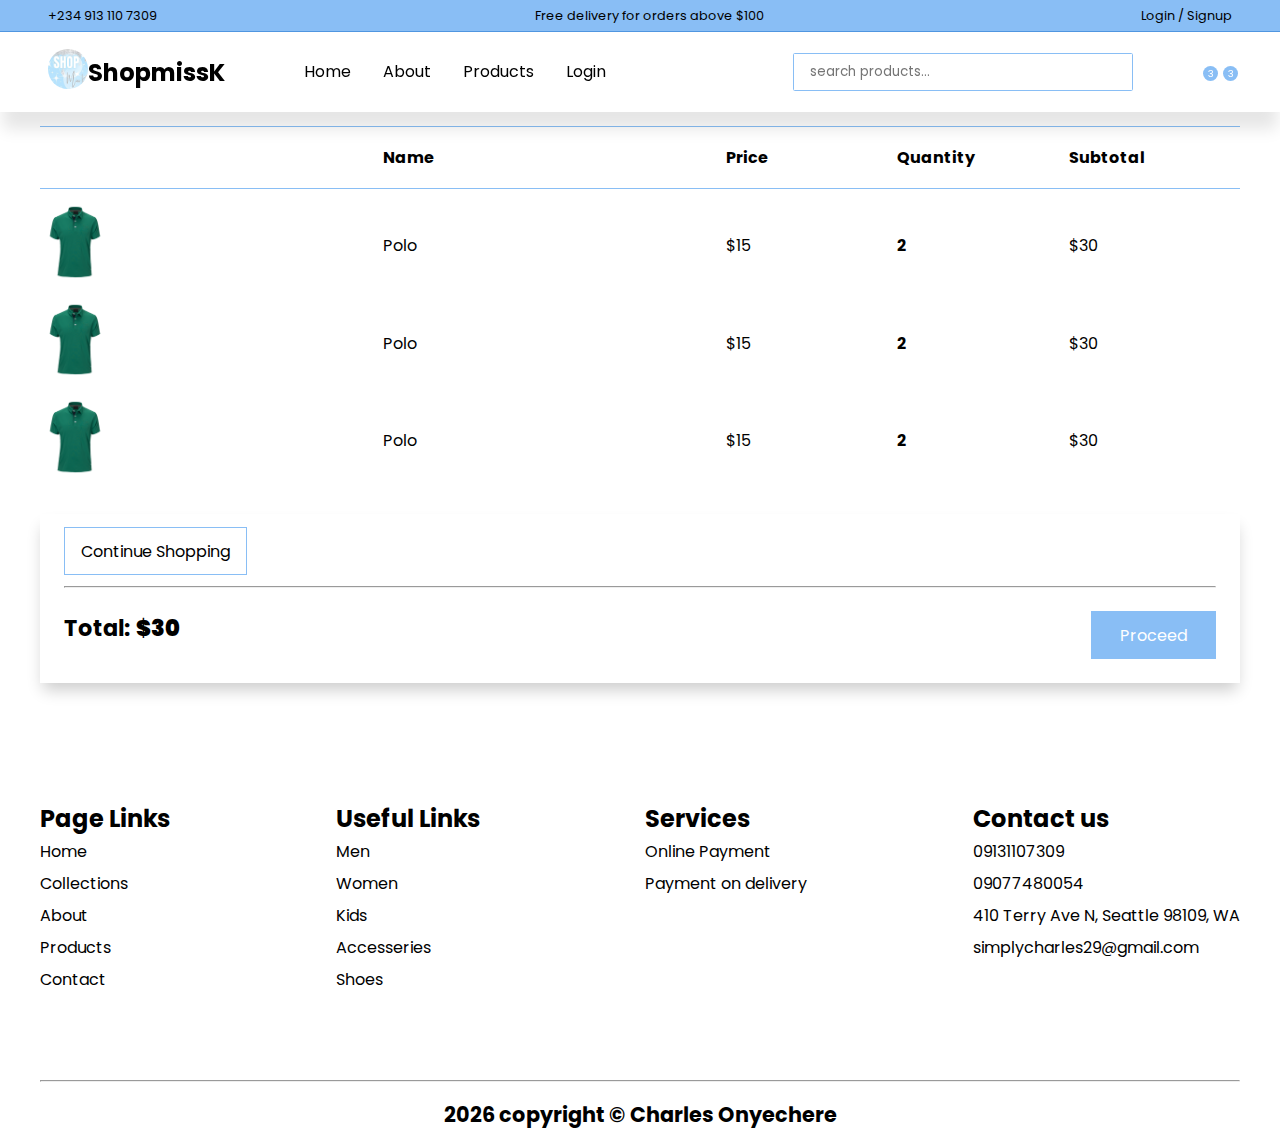
<file: cart.html>
<!DOCTYPE html>
<html lang="en">
<head>
    <meta charset="UTF-8">
    <meta name="viewport" content="width=device-width, initial-scale=1.0">
    <!-- favicon -->
    <link rel="shortcut icon" href="/images/logo.JPG" type="image/x-icon">
    <!-- css file link -->
    <link rel="stylesheet" href="style.css">

    <!-- swiper css -->
    <link
  rel="stylesheet"
  href="https://cdn.jsdelivr.net/npm/swiper@10/swiper-bundle.min.css"
    />

    <!-- font awesome -->
    <link rel="stylesheet" href="https://cdnjs.cloudflare.com/ajax/libs/font-awesome/6.4.0/css/all.min.css" integrity="sha512-iecdLmaskl7CVkqkXNQ/ZH/XLlvWZOJyj7Yy7tcenmpD1ypASozpmT/E0iPtmFIB46ZmdtAc9eNBvH0H/ZpiBw==" crossorigin="anonymous" referrerpolicy="no-referrer" />
    <title>ShopMissK</title>
</head>
<body>
    <header>
        <div class="header-top">
            <div class="header-contact"><span>+234 913 110 7309</span></div>
            <div class="header-news"><p>Free delivery for orders above $100</p></div>
            <a href="#">Login / Signup</a>
        </div>
        <nav>
            <div class="web-title">
                <div class="web-image">
                    <img src="/images/logo.JPG" alt="">
                </div>
                <h2>ShopmissK</h2>
            </div>
            <div class="nav-details">
                <ul class="navbar">
                    <li class="navitems"><a href="index.html" class="navlinks">Home</a></li>
                    <li class="navitems"><a href="#" class="navlinks">About</a></li>
                    <li class="navitems"><a href="#" class="navlinks">Products</a></li>
                    <li class="navitems"><a href="#" class="navlinks">Login</a></li>
                </ul>
                <div class="header-search">
                    <input type="text" placeholder="search products...">

                    <button><i class="fas fa-magnifying-glass"></i></button>
                </div>
            </div>
            <div class="user-actions">
                <a href="#">
                    <i class="fa-regular fa-heart"></i>
                    <span class="count">3</span>
                </a>
                <a href="cart.html">
                    <i class="fa-sharp fa-solid fa-bag-shopping"></i>
                    <span class="count">3</span>
                </a>
                <div class="toggle">
                    <i class="fa-solid fa-bars"></i>
                </div>
            </div>
        </nav>
    </header>
<div class="container section-p">
    <!-- <div class="cart">
       <div class="cart-row">
            <div style="flex: 2;"></div>
            <div style="flex: 2;"><strong>Name</strong></div>
            <div style="flex: 1;"><strong>Price</strong></div>
            <div style="flex: 1;"><strong>Quantity</strong></div>
            <div style="flex: 1;"><strong>Total</strong></div>
       </div> 
       <div class="cart-row">
        <div style="flex: 2;"><img src="/images/polo.png" class="row-image" alt=""></div>
        <div style="flex: 2;">Polo</div>
        <div style="flex: 1;">$15</div>
        <div style="flex: 1;" class="row-quantity">
            <p class="quantity">2</p>
            <div class="quantity">
                <div class="change-quantity"><i class="fa-solid fa-angle-up"></i></div>
                <div class="change-quantity"><i class="fa-solid fa-angle-down"></i></div>
            </div>
        </div>
        <div style="flex: 1;">$30</div>
        </div> 
    </div> -->
    <section id="cart">
        <table width="100%">
            <thead>
                <tr>
                    <td></td>
                    <td>Name</td>
                    <td>Price</td>
                    <td>Quantity</td>
                    <td>Subtotal</td>
                </tr>
            </thead>
            <tbody>
                <tr>
                    <td><img src="/images/polo.png" class="row-image" alt=""></td>
                    <td>Polo</td>
                    <td>$15</td>
                    <td>
                        <div style="flex: 1;" class="row-quantity">
                            <p class="quantity">2</p>
                            <div class="quantity">
                                <div class="change-quantity"><i class="fa-solid fa-angle-up"></i></div>
                                <div class="change-quantity"><i class="fa-solid fa-angle-down"></i></div>
                            </div>
                        </div>
                    </td>
                    <td>$30</td>
                </tr>
                <tr>
                    <td><img src="/images/polo.png" class="row-image" alt=""></td>
                    <td>Polo</td>
                    <td>$15</td>
                    <td>
                        <div style="flex: 1;" class="row-quantity">
                            <p class="quantity">2</p>
                            <div class="quantity">
                                <div class="change-quantity"><i class="fa-solid fa-angle-up"></i></div>
                                <div class="change-quantity"><i class="fa-solid fa-angle-down"></i></div>
                            </div>
                        </div>
                    </td>
                    <td>$30</td>
                </tr>
                <tr>
                    <td><img src="/images/polo.png" class="row-image" alt=""></td>
                    <td>Polo</td>
                    <td>$15</td>
                    <td>
                        <div style="flex: 1;" class="row-quantity">
                            <p class="quantity">2</p>
                            <div class="quantity">
                                <div class="change-quantity"><i class="fa-solid fa-angle-up"></i></div>
                                <div class="change-quantity"><i class="fa-solid fa-angle-down"></i></div>
                            </div>
                        </div>
                    </td>
                    <td>$30</td>
                </tr>
            </tbody>
        </table>
    </section>
    <div class="cart-price">
        <a href="/index.html" class="shopping"><i class="fa-solid fa-arrow-left"></i> Continue Shopping</a>
        <hr>
        <div class="cart-total">
            <h4 class="price">Total: <strong>$30</strong></h4>
            <a href="/checkout.html">Proceed</a>
        </div>
    </div>
</div>

<!-- footer -->
<div class="footer">
    <div class="footer-flex">
     <div class="page-link">
         <h2>Page Links</h2>
         <ul>
             <li class="footer-items"><a href="#home">Home</a></li>
             <li class="footer-items"><a href="#collections">Collections</a></li>
             <li class="footer-items"><a href="#about">About</a></li>
             <li class="footer-items"><a href="#products">Products</a></li>
             <li class="footer-items"><a href="#contact">Contact</a></li>
         </ul>
     </div>
     <div class="other-links">
         <h2>Useful Links</h2>
         <ul>
             <li class="useful-items"><a href="#footwear">Men</a></li>
             <li class="useful-items"><a href="#clothes">Women</a></li>
             <li class="useful-items"><a href="#bags">Kids</a></li>
             <li class="useful-items"><a href="#bags">Accesseries</a></li>
             <li class="useful-items"><a href="#bags">Shoes</a></li>
         </ul>
     </div>
     <div class="services">
         <h2>Services</h2>
         <ul>
             <li class="services-items">Online Payment</li>
             <li class="services-items">Payment on delivery</li>
         </ul>
     </div>
     <div class="footer-contact">
         <h2>Contact us</h2>
         <ul>
             <li class="footer-contact-items"><i class="fa-solid fa-phone"></i> <a href="#">09131107309</a></li>
             <li class="footer-contact-items"><i class="fa-brands fa-whatsapp"></i> <a href="#">09077480054</a></li>
             <li class="footer-contact-items"><i class="fa-solid fa-address-book"></i> <a href="#">410 Terry Ave N, Seattle 98109, WA</a></li>
             <li class="footer-contact-items"><i class="fa-solid fa-envelope"></i> <a href="#">simplycharles29@gmail.com</a></li>
         </ul>
     </div>
    </div>
    <div class="footer-social-icons">
     <a href="#" class="fa-brands fa-facebook-f"></a>
     <a href="#" class="fa-brands fa-instagram"></a>
     <a href="#" class="fa-brands fa-twitter"></a>
     <a href="#" class="fa-brands fa-pinterest-p"></a>
    </div>
    <hr>
    <div class="copyright">
     <h5><script>document.write(new Date().getFullYear())</script> copyright &copy; Charles Onyechere</h5>
    </div>
 </div>

 <!-- javascript file link -->
 <script src="/index.js" type="text/javascript"></script>
</body>
</html>
</file>
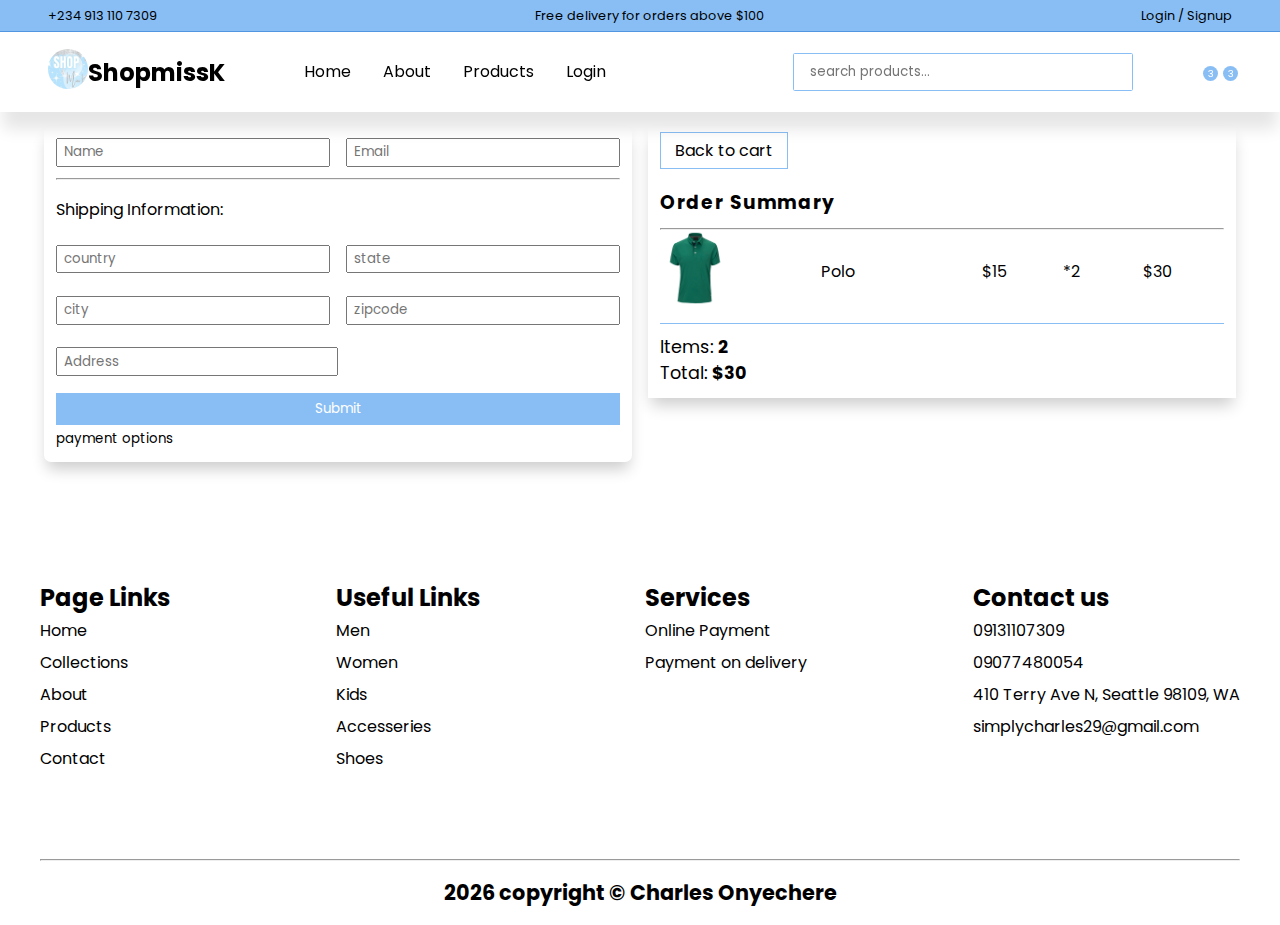
<file: checkout.html>
<!DOCTYPE html>
<html lang="en">
<head>
    <meta charset="UTF-8">
    <meta name="viewport" content="width=device-width, initial-scale=1.0">
    <!-- favicon -->
    <link rel="shortcut icon" href="/images/logo.JPG" type="image/x-icon">
    <!-- css file link -->
    <link rel="stylesheet" href="style.css">

    <!-- swiper css -->
    <link
    rel="stylesheet"
    href="https://cdn.jsdelivr.net/npm/swiper@10/swiper-bundle.min.css"
    />

    <!-- font awesome -->
    <link rel="stylesheet" href="https://cdnjs.cloudflare.com/ajax/libs/font-awesome/6.4.0/css/all.min.css" integrity="sha512-iecdLmaskl7CVkqkXNQ/ZH/XLlvWZOJyj7Yy7tcenmpD1ypASozpmT/E0iPtmFIB46ZmdtAc9eNBvH0H/ZpiBw==" crossorigin="anonymous" referrerpolicy="no-referrer" />
    <title>ShopMissK</title>
</head>
<body>
    <header>
        <div class="header-top">
            <div class="header-contact"><span>+234 913 110 7309</span></div>
            <div class="header-news"><p>Free delivery for orders above $100</p></div>
            <a href="#">Login / Signup</a>
        </div>
        <nav>
            <div class="web-title">
                <div class="web-image">
                    <img src="/images/logo.JPG" alt="">
                </div>
                <h2>ShopmissK</h2>
            </div>
            <div class="nav-details">
                <ul class="navbar">
                    <li class="navitems"><a href="index.html" class="navlinks">Home</a></li>
                    <li class="navitems"><a href="#" class="navlinks">About</a></li>
                    <li class="navitems"><a href="#" class="navlinks">Products</a></li>
                    <li class="navitems"><a href="#" class="navlinks">Login</a></li>
                </ul>
                <div class="header-search">
                    <input type="text" placeholder="search products...">

                    <button><i class="fas fa-magnifying-glass"></i></button>
                </div>
            </div>
            <div class="user-actions">
                <a href="#">
                    <i class="fa-regular fa-heart"></i>
                    <span class="count">3</span>
                </a>
                <a href="cart.html">
                    <i class="fa-sharp fa-solid fa-bag-shopping"></i>
                    <span class="count">3</span>
                </a>
                <div class="toggle">
                    <i class="fa-solid fa-bars"></i>
                </div>
            </div>
        </nav>
    </header>
<div class="container section-p">
    <div class="checkout">
        <div class="checkout-form">
            <form action="">
                <div class="userInfo">
                    <input type="text" placeholder="Name" required>
                    <input type="email" placeholder="Email" required>
                </div>
                <div class="shippingInfo">
                    <hr>
                    <p>Shipping Information: </p>
                   <div class="shipping">
                    <input type="text" name="country" placeholder="country" required>
                    <input type="text" placeholder="state" name="state" required>
                   </div>
                   <div class="shipping">
                    <input type="text" name="city" placeholder="city" required>
                    <input type="number" placeholder="zipcode" name="zipcode" required>
                   </div>
                   <div class="shipping">
                    <input type="text" name="address" placeholder="Address" required>
                   </div>
                    <div class="shipping-button">
                        <input type="submit" value="Submit">
                    </div>
                </div>
            </form>
            <div class="payment-info">
                <small>payment options</small>
            </div>
        </div>
        <div class="ordered">
            <div class="back-to-cart">
                <a href="/cart.html">Back to cart</a>
            </div>
            <br>
            <h3>order summary</h3>
            <hr>
            <div class="cart-row">
                <div style="flex: 2;"><img src="/images/polo.png" class="row-image" alt=""></div>
                <div style="flex: 2;">Polo</div>
                <div style="flex: 1;">$15</div>
                <div style="flex: 1;" class="row-quantity">*2</div>
                <div style="flex: 1;">$30</div>
            </div>
            <h5>Items: <strong>2</strong></h5>
            <h5>Total: <strong>$30</strong></h5>
        </div>
    </div>
</div>

<!-- footer -->
<div class="footer">
    <div class="footer-flex">
     <div class="page-link">
         <h2>Page Links</h2>
         <ul>
             <li class="footer-items"><a href="#home">Home</a></li>
             <li class="footer-items"><a href="#collections">Collections</a></li>
             <li class="footer-items"><a href="#about">About</a></li>
             <li class="footer-items"><a href="#products">Products</a></li>
             <li class="footer-items"><a href="#contact">Contact</a></li>
         </ul>
     </div>
     <div class="other-links">
         <h2>Useful Links</h2>
         <ul>
             <li class="useful-items"><a href="#footwear">Men</a></li>
             <li class="useful-items"><a href="#clothes">Women</a></li>
             <li class="useful-items"><a href="#bags">Kids</a></li>
             <li class="useful-items"><a href="#bags">Accesseries</a></li>
             <li class="useful-items"><a href="#bags">Shoes</a></li>
         </ul>
     </div>
     <div class="services">
         <h2>Services</h2>
         <ul>
             <li class="services-items">Online Payment</li>
             <li class="services-items">Payment on delivery</li>
         </ul>
     </div>
     <div class="footer-contact">
         <h2>Contact us</h2>
         <ul>
             <li class="footer-contact-items"><i class="fa-solid fa-phone"></i> <a href="#">09131107309</a></li>
             <li class="footer-contact-items"><i class="fa-brands fa-whatsapp"></i> <a href="#">09077480054</a></li>
             <li class="footer-contact-items"><i class="fa-solid fa-address-book"></i> <a href="#">410 Terry Ave N, Seattle 98109, WA</a></li>
             <li class="footer-contact-items"><i class="fa-solid fa-envelope"></i> <a href="#">simplycharles29@gmail.com</a></li>
         </ul>
     </div>
    </div>
    <div class="footer-social-icons">
     <a href="#" class="fa-brands fa-facebook-f"></a>
     <a href="#" class="fa-brands fa-instagram"></a>
     <a href="#" class="fa-brands fa-twitter"></a>
     <a href="#" class="fa-brands fa-pinterest-p"></a>
    </div>
    <hr>
    <div class="copyright">
     <h5><script>document.write(new Date().getFullYear())</script> copyright &copy; Charles Onyechere</h5>
    </div>
 </div>

 <!-- javascript file link -->
 <script src="/index.js" type="text/javascript"></script>
</body>
</html>
</file>
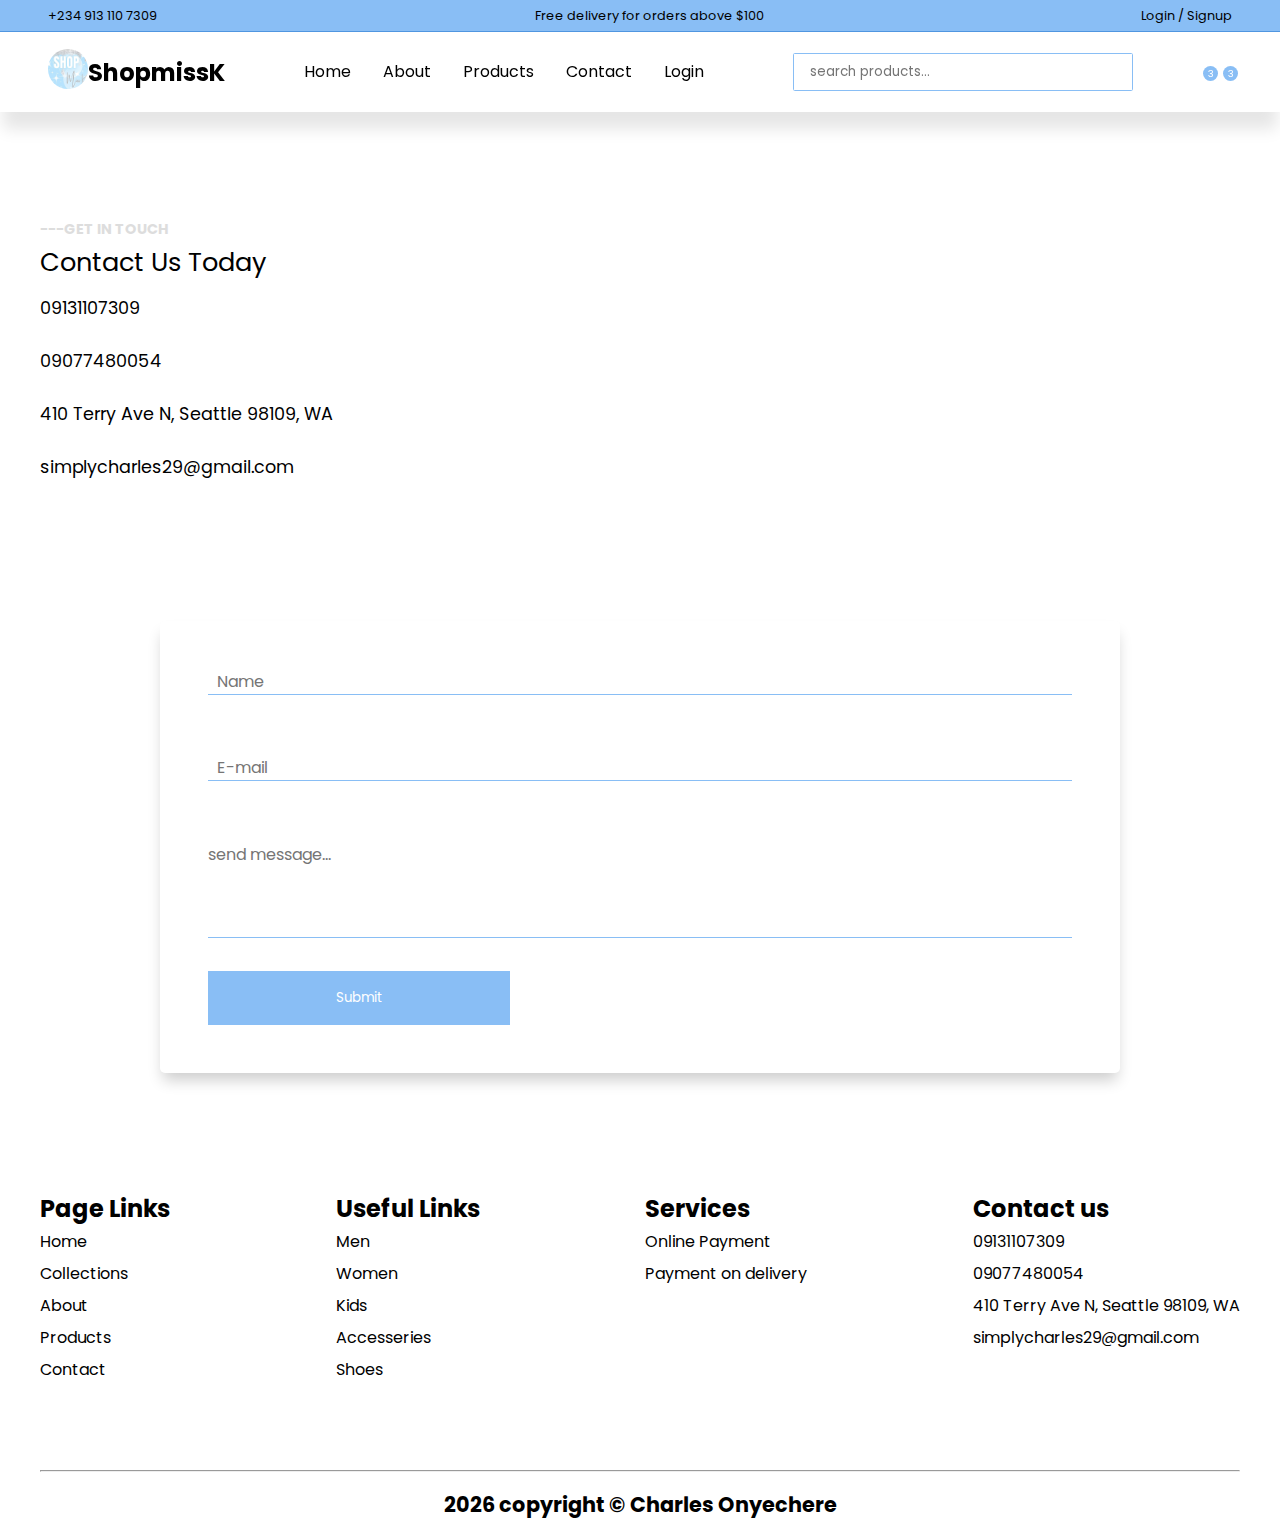
<file: contact.html>
<!DOCTYPE html>
<html lang="en">
<head>
    <meta charset="UTF-8">
    <meta name="viewport" content="width=device-width, initial-scale=1.0">
    <!-- favicon -->
    <link rel="shortcut icon" href="/images/logo.JPG" type="image/x-icon">
    <!-- css file link -->
    <link rel="stylesheet" href="style.css">

    <!-- swiper css -->
    <link
  rel="stylesheet"
  href="https://cdn.jsdelivr.net/npm/swiper@10/swiper-bundle.min.css"
    />

    <!-- font awesome -->
    <link rel="stylesheet" href="https://cdnjs.cloudflare.com/ajax/libs/font-awesome/6.4.0/css/all.min.css" integrity="sha512-iecdLmaskl7CVkqkXNQ/ZH/XLlvWZOJyj7Yy7tcenmpD1ypASozpmT/E0iPtmFIB46ZmdtAc9eNBvH0H/ZpiBw==" crossorigin="anonymous" referrerpolicy="no-referrer" />
    <title>ShopMissK</title>
</head>
<body>
    <header>
        <div class="header-top">
            <div class="header-contact"><span>+234 913 110 7309</span></div>
            <div class="header-news"><p>Free delivery for orders above $100</p></div>
            <a href="#">Login / Signup</a>
        </div>
        <nav>
            <div class="web-title">
                <div class="web-image">
                    <img src="/images/logo.JPG" alt="">
                </div>
                <h2>ShopmissK</h2>
            </div>
            <div class="nav-details">
                <ul class="navbar">
                    <li class="navitems"><a href="index.html" class="navlinks">Home</a></li>
                    <li class="navitems"><a href="#about" class="navlinks">About</a></li>
                    <li class="navitems"><a href="#products" class="navlinks">Products</a></li>
                    <li class="navitems"><a href="contact.html" class="navlinks">Contact</a></li>
                    <li class="navitems"><a href="#" class="navlinks">Login</a></li>
                </ul>
                <div class="header-search">
                    <input type="text" placeholder="search products...">

                    <button><i class="fas fa-magnifying-glass"></i></button>
                </div>
            </div>
            <div class="user-actions">
                <a href="#">
                    <i class="fa-regular fa-heart"></i>
                    <span class="count">3</span>
                </a>
                <a href="cart.html">
                    <i class="fa-sharp fa-solid fa-bag-shopping"></i>
                    <span class="count">3</span>
                </a>
                <div class="toggle">
                    <i class="fa-solid fa-bars"></i>
                </div>
            </div>
        </nav>
    </header>

    <section id="contact" class="section-p">
        <div class="follow-up-flex">
            <div class="follow-up">
                <h5>---GET IN TOUCH</h5>
                <h2>contact us today</h2>
                <ul>
                    <li class="footer-contact-items"><i class="fa-solid fa-phone"></i> <a href="#">09131107309</a></li>
                    <li class="footer-contact-items"><i class="fa-brands fa-whatsapp"></i> <a href="#">09077480054</a></li>
                    <li class="footer-contact-items"><i class="fa-solid fa-address-book"></i> <a href="#">410 Terry Ave N, Seattle 98109, WA</a></li>
                    <li class="footer-contact-items"><i class="fa-solid fa-envelope"></i> <a href="#">simplycharles29@gmail.com</a></li>
                </ul>
            </div>
            <div class="contact-map">
                <iframe src="https://www.google.com/maps/embed?pb=!1m18!1m12!1m3!1d409111.7752585196!2d-122.57950232721949!3d47.6347356911664!2m3!1f0!2f0!3f0!3m2!1i1024!2i768!4f13.1!3m3!1m2!1s0x5490154c299e3c63%3A0x3a3e5d752609ff7e!2s410%20Terry%20Ave%20N%2C%20Seattle%2C%20WA%2098109%2C%20USA!5e0!3m2!1sen!2sng!4v1689254071272!5m2!1sen!2sng" width="600" height="450" style="border:0;" allowfullscreen="" loading="lazy" referrerpolicy="no-referrer-when-downgrade"></iframe>
            </div>
        </div>

        <div class="contact-form">
            <form action="">
                <div class="inputBox">
                    <input type="text" placeholder="Name" id="name" required>
                </div>
                <div class="inputBox">
                    <input type="text" placeholder="E-mail" id="email" required>
                </div>
                <div class="inputBox">
                        <textarea name="message" placeholder="send message..." cols="30" rows="10" id="message"></textarea>
                    </div>
                    <div class="inputBox">
                        <button>Submit</button>
                    </div>
                </form>
        </div>
    </section>

    <div class="footer">
        <div class="footer-flex">
         <div class="page-link">
             <h2>Page Links</h2>
             <ul>
                 <li class="footer-items"><a href="#home">Home</a></li>
                 <li class="footer-items"><a href="#collections">Collections</a></li>
                 <li class="footer-items"><a href="#about">About</a></li>
                 <li class="footer-items"><a href="#products">Products</a></li>
                 <li class="footer-items"><a href="#contact">Contact</a></li>
             </ul>
         </div>
         <div class="other-links">
             <h2>Useful Links</h2>
             <ul>
                 <li class="useful-items"><a href="#footwear">Men</a></li>
                 <li class="useful-items"><a href="#clothes">Women</a></li>
                 <li class="useful-items"><a href="#bags">Kids</a></li>
                 <li class="useful-items"><a href="#bags">Accesseries</a></li>
                 <li class="useful-items"><a href="#bags">Shoes</a></li>
             </ul>
         </div>
         <div class="services">
             <h2>Services</h2>
             <ul>
                 <li class="services-items">Online Payment</li>
                 <li class="services-items">Payment on delivery</li>
             </ul>
         </div>
         <div class="footer-contact">
             <h2>Contact us</h2>
             <ul>
                 <li class="footer-contact-items"><i class="fa-solid fa-phone"></i> <a href="#">09131107309</a></li>
                 <li class="footer-contact-items"><i class="fa-brands fa-whatsapp"></i> <a href="#">09077480054</a></li>
                 <li class="footer-contact-items"><i class="fa-solid fa-address-book"></i> <a href="#">410 Terry Ave N, Seattle 98109, WA</a></li>
                 <li class="footer-contact-items"><i class="fa-solid fa-envelope"></i> <a href="#">simplycharles29@gmail.com</a></li>
             </ul>
         </div>
        </div>
        <div class="footer-social-icons">
         <a href="#" class="fa-brands fa-facebook-f"></a>
         <a href="#" class="fa-brands fa-instagram"></a>
         <a href="#" class="fa-brands fa-twitter"></a>
         <a href="#" class="fa-brands fa-pinterest-p"></a>
        </div>
        <hr>
        <div class="copyright">
         <h5><script>document.write(new Date().getFullYear())</script> copyright &copy; Charles Onyechere</h5>
        </div>
     </div>



    <!-- javascript file link -->
    <script src="/index.js" type="text/javascript"></script>
</body>
</html>
</file>
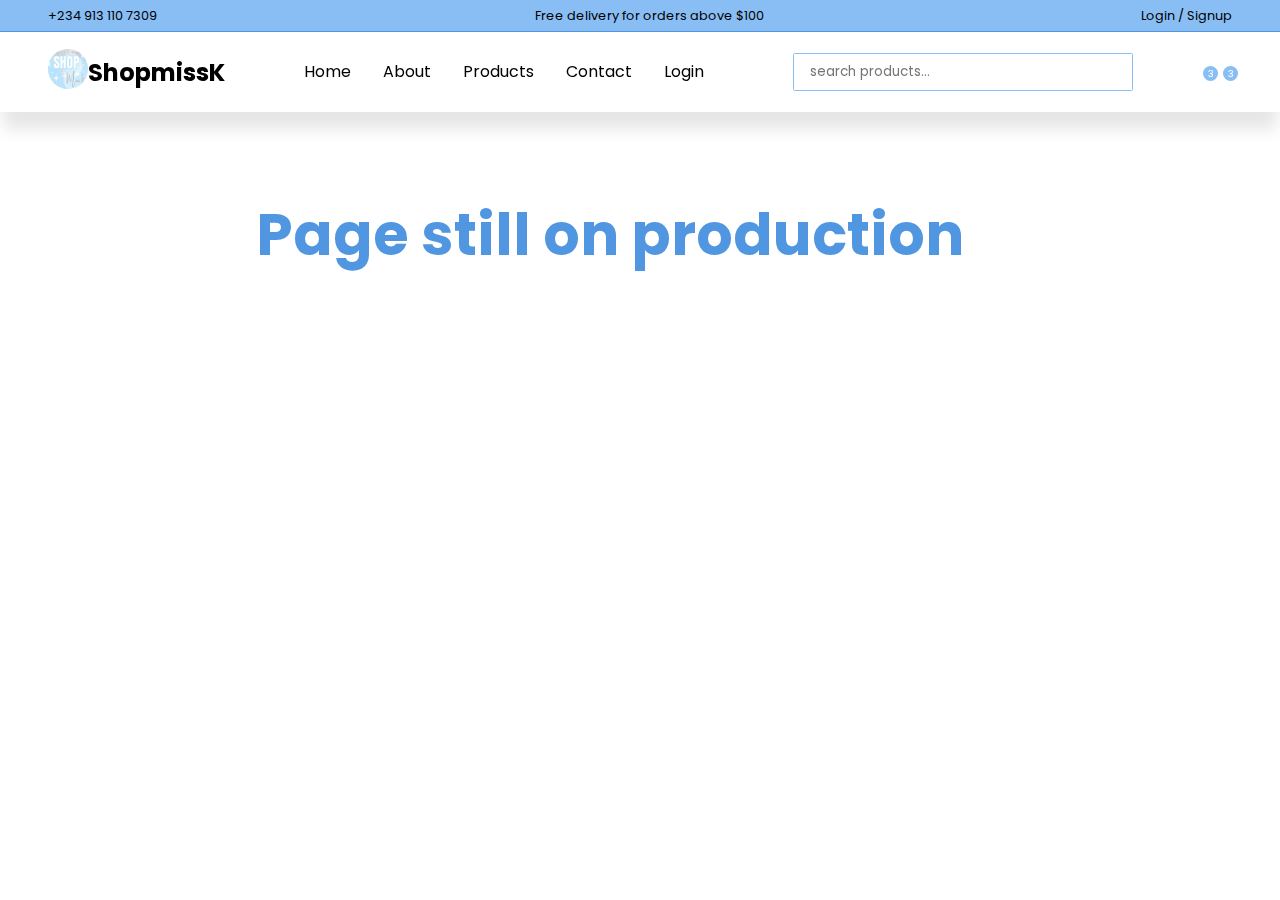
<file: login.html>
<!DOCTYPE html>
<html lang="en">
<head>
    <meta charset="UTF-8">
    <meta name="viewport" content="width=device-width, initial-scale=1.0">
    <!-- favicon -->
    <link rel="shortcut icon" href="/images/logo.JPG" type="image/x-icon">
    <!-- css file link -->
    <link rel="stylesheet" href="style.css">

    <!-- swiper css -->
    <link
  rel="stylesheet"
  href="https://cdn.jsdelivr.net/npm/swiper@10/swiper-bundle.min.css"
    />

    <!-- font awesome -->
    <link rel="stylesheet" href="https://cdnjs.cloudflare.com/ajax/libs/font-awesome/6.4.0/css/all.min.css" integrity="sha512-iecdLmaskl7CVkqkXNQ/ZH/XLlvWZOJyj7Yy7tcenmpD1ypASozpmT/E0iPtmFIB46ZmdtAc9eNBvH0H/ZpiBw==" crossorigin="anonymous" referrerpolicy="no-referrer" />
    <title>ShopMissK</title>
</head>
<body>
    <header>
        <div class="header-top">
            <div class="header-contact"><span>+234 913 110 7309</span></div>
            <div class="header-news"><p>Free delivery for orders above $100</p></div>
            <a href="#">Login / Signup</a>
        </div>
        <nav>
            <div class="web-title">
                <div class="web-image">
                    <img src="/images/logo.JPG" alt="">
                </div>
                <h2>ShopmissK</h2>
            </div>
            <div class="nav-details">
                <ul class="navbar">
                    <li class="navitems"><a href="index.html" class="navlinks">Home</a></li>
                    <li class="navitems"><a href="#about" class="navlinks">About</a></li>
                    <li class="navitems"><a href="#products" class="navlinks">Products</a></li>
                    <li class="navitems"><a href="contact.html" class="navlinks">Contact</a></li>
                    <li class="navitems"><a href="login.html" class="navlinks">Login</a></li>
                </ul>
                <div class="header-search">
                    <input type="text" placeholder="search products...">

                    <button><i class="fas fa-magnifying-glass"></i></button>
                </div>
            </div>
            <div class="user-actions">
                <a href="#">
                    <i class="fa-regular fa-heart"></i>
                    <span class="count">3</span>
                </a>
                <a href="cart.html">
                    <i class="fa-sharp fa-solid fa-bag-shopping"></i>
                    <span class="count">3</span>
                </a>
                <div class="toggle">
                    <i class="fa-solid fa-bars"></i>
                </div>
            </div>
        </nav>
    </header>

    <h1 class="login">Page still on production</h1>

    <!-- javascript file link -->
    <script src="/index.js" type="text/javascript"></script>
</body>
</html>
</file>
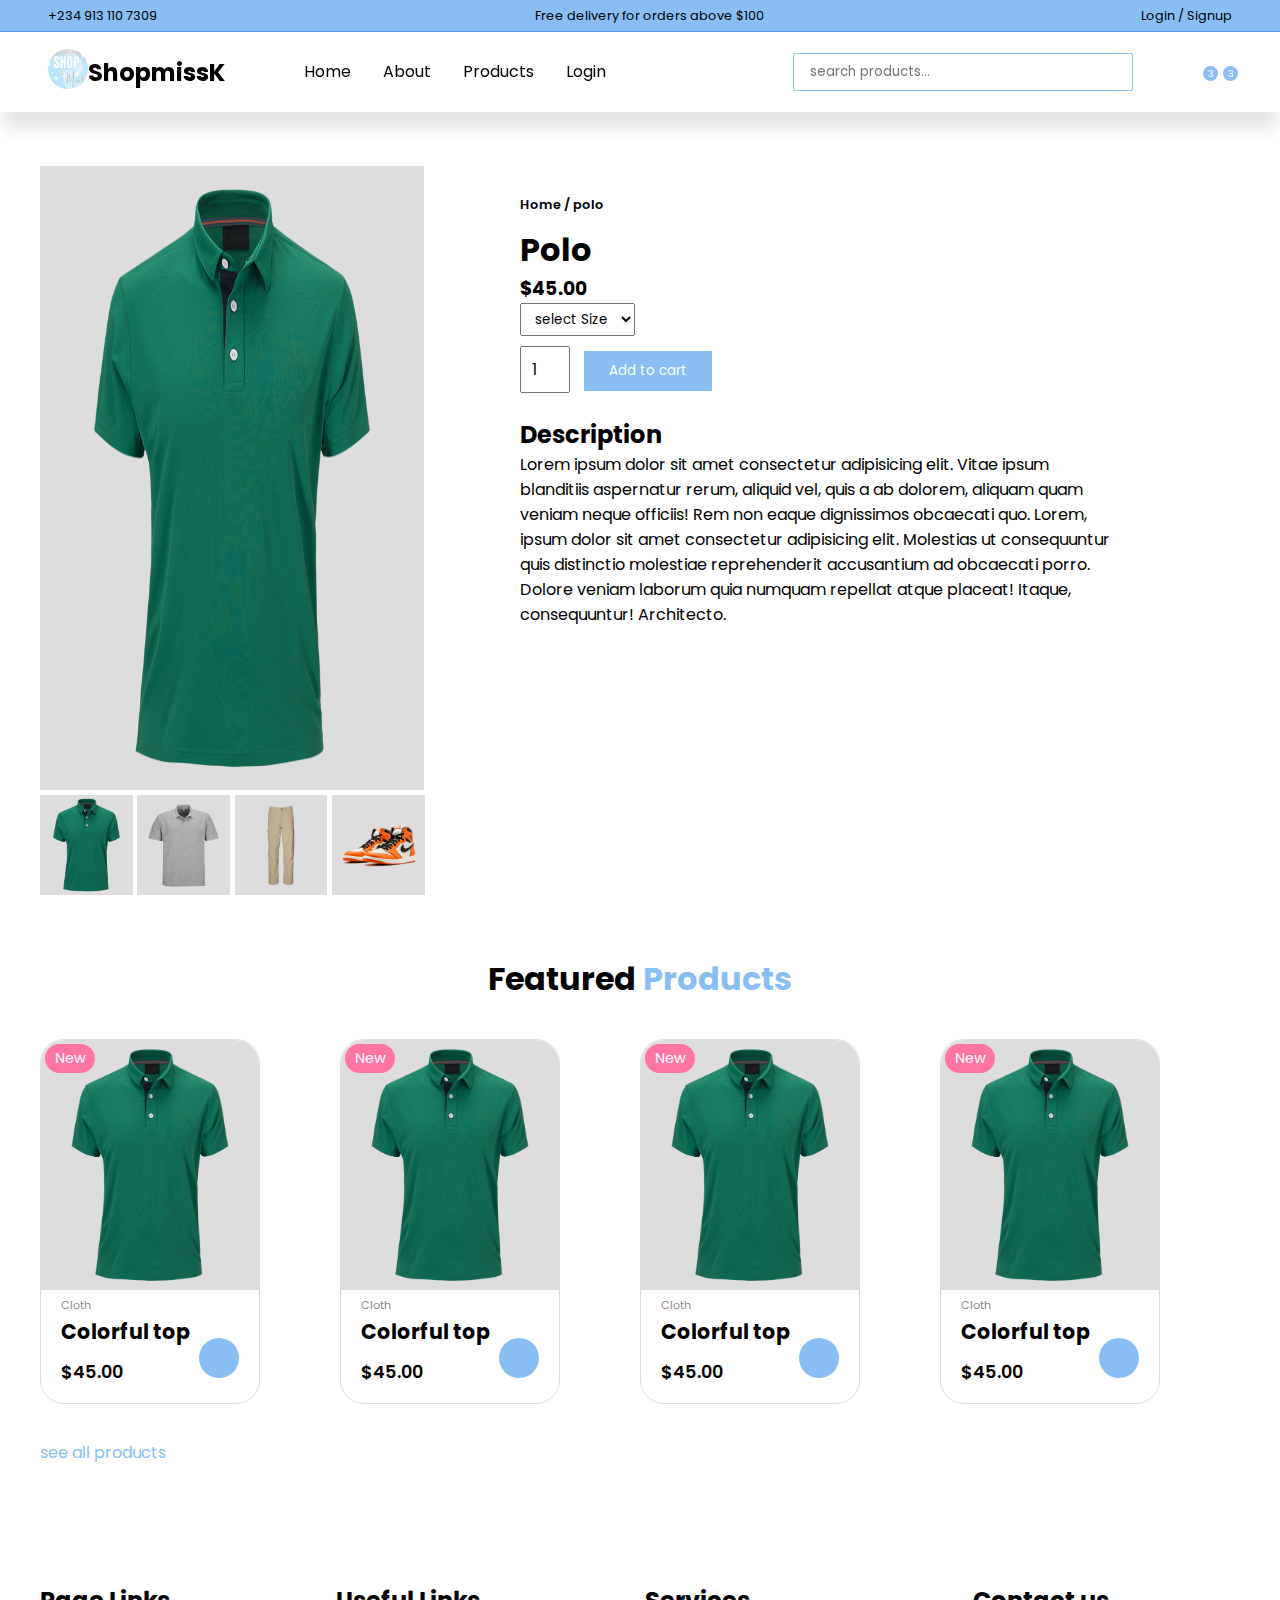
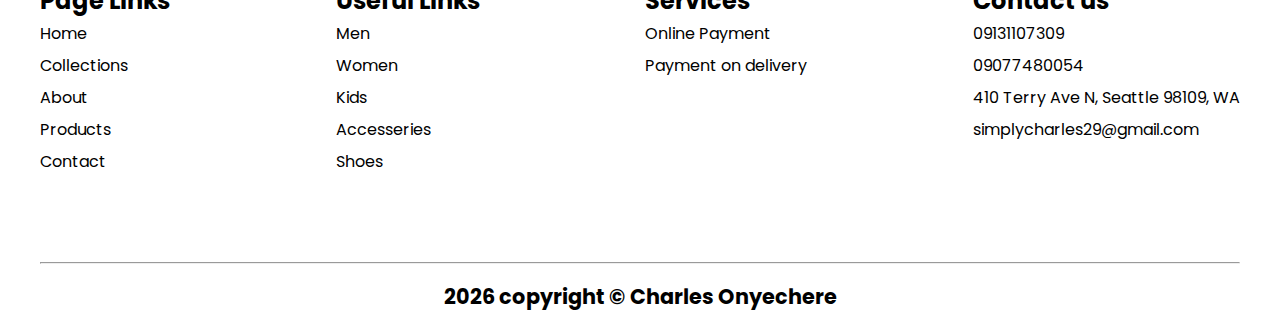
<file: product.html>
<!DOCTYPE html>
<html lang="en">
<head>
    <meta charset="UTF-8">
    <meta name="viewport" content="width=device-width, initial-scale=1.0">
    <!-- favicon -->
    <link rel="shortcut icon" href="/images/logo.JPG" type="image/x-icon">
    <!-- css file link -->
    <link rel="stylesheet" href="style.css">

    <!-- swiper css -->
    <link
  rel="stylesheet"
  href="https://cdn.jsdelivr.net/npm/swiper@10/swiper-bundle.min.css"
    />

    <!-- font awesome -->
    <link rel="stylesheet" href="https://cdnjs.cloudflare.com/ajax/libs/font-awesome/6.4.0/css/all.min.css" integrity="sha512-iecdLmaskl7CVkqkXNQ/ZH/XLlvWZOJyj7Yy7tcenmpD1ypASozpmT/E0iPtmFIB46ZmdtAc9eNBvH0H/ZpiBw==" crossorigin="anonymous" referrerpolicy="no-referrer" />
    <title>ShopMissK</title>
</head>
<body>
    <header>
        <div class="header-top">
            <div class="header-contact"><span>+234 913 110 7309</span></div>
            <div class="header-news"><p>Free delivery for orders above $100</p></div>
            <a href="#">Login / Signup</a>
        </div>
        <nav>
            <div class="web-title">
                <div class="web-image">
                    <img src="/images/logo.JPG" alt="">
                </div>
                <h2>ShopmissK</h2>
            </div>
            <div class="nav-details">
                <ul class="navbar">
                    <li class="navitems"><a href="index.html" class="navlinks">Home</a></li>
                    <li class="navitems"><a href="#" class="navlinks">About</a></li>
                    <li class="navitems"><a href="#" class="navlinks">Products</a></li>
                    <li class="navitems"><a href="#" class="navlinks">Login</a></li>
                </ul>
                <div class="header-search">
                    <input type="text" placeholder="search products...">

                    <button><i class="fas fa-magnifying-glass"></i></button>
                </div>
            </div>
            <div class="user-actions">
                <a href="wishlist.html">
                    <i class="fa-regular fa-heart"></i>
                    <span class="count">3</span>
                </a>
                <a href="cart.html">
                    <i class="fa-sharp fa-solid fa-bag-shopping"></i>
                    <span class="count">3</span>
                </a>
                <div class="toggle">
                    <i class="fa-solid fa-bars"></i>
                </div>
            </div>
        </nav>
    </header>

    <!-- product-details -->
    <section id="pro-details" class="section-p">
        <div class="product-detail-image">
            <div class="single-image">
                <img src="/images/polo.png" width="100%" id="mainImg" alt="">
            </div>
            <div class="small-image-group">
                <div class="small-image-col">
                    <img src="/images/polo.png" alt="">
                </div>
                <div class="small-image-col">
                    <img src="/images/t-shirt.png" alt="">
                </div>
                <div class="small-image-col">
                    <img src="/images/pant-trouser.png" alt="">
                </div>
                <div class="small-image-col">
                    <img src="/images/nike.png" alt="">
                </div>
            </div>
        </div>
        <div class="product-detail-text">
            <h4>Home / polo</h4>
            <h2 class="detail-name">Polo</h2>
            <div class="detail-price"><h3>$45.00</h3></div>
            <select>
                <option>select Size</option>
                <option>XL</option>
                <option>XXL</option>
                <option>Small</option>
                <option>Large</option>
            </select>
            <input type="number" value="1">
            <button>Add to cart</button>
            <h2 class="description">Description</h2>
            <p>Lorem ipsum dolor sit amet consectetur adipisicing elit. Vitae ipsum blanditiis aspernatur rerum, aliquid vel, quis a ab dolorem, aliquam quam veniam neque officiis! Rem non eaque dignissimos obcaecati quo.
            Lorem, ipsum dolor sit amet consectetur adipisicing elit. Molestias ut consequuntur quis distinctio molestiae reprehenderit accusantium ad obcaecati porro. Dolore veniam laborum quia numquam repellat atque placeat! Itaque, consequuntur! Architecto.
            </p>
        </div>
    </section>

    <!-- featured products -->
    <section id="products" class="section-p">
        <div class="section-title">
            <h2>Featured <span>Products</span></h2>
        </div>
        <div class="products" style="margin-top: 3%;">
            <div class="product-item">
                <div class="product-container">
                    <div class="product_item">
                        <div class="product-image">
                            <a href="#" class="product-banner">
                               <div class="product-banner-images">
                                <img src="/images/polo.png" alt="" class="product_image default">
                            </div>
                                <div class="product-banner-images hover ">
                                <img src="/images/t-shirt.png" alt="" class="product_image">
                               </div>
                            </a>
                            <div class="product-action">
                                <a class="action-btn" href="#" aria-label="Quick View"><i class="fa-solid fa-eye"></i></a>
                                <a class="action-btn" href="#" aria-label="Add to wishlist"><i class="fa-solid fa-heart"></i></a>
                                <a class="action-btn" href="#"><i class="fa-solid fa-shuffle"></i></a>
                            </div>
                            <div class="product-badge light-pink">New</div>
                        </div>
                        <div class="product-content">
                            <span class="product-category">Cloth</span>
                            <a href="#" class="product-title">
                                <h3>Colorful top</h3>
                            </a>
                            <div class="product-rating">
                                <i class="fas fa-star"></i>
                                <i class="fas fa-star"></i>
                                <i class="fas fa-star"></i>
                                <i class="fas fa-star"></i>
                                <i class="fas fa-star"></i>
                            </div>
                            <div class="product-price">
                                <span>$45.00</span>
                            </div>
                            <a href="#" class="cart-btn"><i class="fa-solid fa-cart-shopping"></i></a>
                        </div>
                    </div>
                    <div class="product_item">
                        <div class="product-image">
                            <a href="#" class="product-banner">
                               <div class="product-banner-images">
                                <img src="/images/polo.png" alt="" class="product_image default">
                            </div>
                                <div class="product-banner-images hover ">
                                <img src="/images/t-shirt.png" alt="" class="product_image">
                               </div>
                            </a>
                            <div class="product-action">
                                <a class="action-btn" href="#" aria-label="Quick View"><i class="fa-solid fa-eye"></i></a>
                                <a class="action-btn" href="#" aria-label="Add to wishlist"><i class="fa-solid fa-heart"></i></a>
                                <a class="action-btn" href="#"><i class="fa-solid fa-shuffle"></i></a>
                            </div>
                            <div class="product-badge light-pink">New</div>
                        </div>
                        <div class="product-content">
                            <span class="product-category">Cloth</span>
                            <a href="#" class="product-title">
                                <h3>Colorful top</h3>
                            </a>
                            <div class="product-rating">
                                <i class="fas fa-star"></i>
                                <i class="fas fa-star"></i>
                                <i class="fas fa-star"></i>
                                <i class="fas fa-star"></i>
                                <i class="fas fa-star"></i>
                            </div>
                            <div class="product-price">
                                <span>$45.00</span>
                            </div>
                            <a href="#" class="cart-btn"><i class="fa-solid fa-cart-shopping"></i></a>
                        </div>
                    </div>
                    <div class="product_item">
                        <div class="product-image">
                            <a href="#" class="product-banner">
                               <div class="product-banner-images">
                                <img src="/images/polo.png" alt="" class="product_image default">
                            </div>
                                <div class="product-banner-images hover ">
                                <img src="/images/t-shirt.png" alt="" class="product_image">
                               </div>
                            </a>
                            <div class="product-action">
                                <a class="action-btn" href="#" aria-label="Quick View"><i class="fa-solid fa-eye"></i></a>
                                <a class="action-btn" href="#" aria-label="Add to wishlist"><i class="fa-solid fa-heart"></i></a>
                                <a class="action-btn" href="#"><i class="fa-solid fa-shuffle"></i></a>
                            </div>
                            <div class="product-badge light-pink">New</div>
                        </div>
                        <div class="product-content">
                            <span class="product-category">Cloth</span>
                            <a href="#" class="product-title">
                                <h3>Colorful top</h3>
                            </a>
                            <div class="product-rating">
                                <i class="fas fa-star"></i>
                                <i class="fas fa-star"></i>
                                <i class="fas fa-star"></i>
                                <i class="fas fa-star"></i>
                                <i class="fas fa-star"></i>
                            </div>
                            <div class="product-price">
                                <span>$45.00</span>
                            </div>
                            <a href="#" class="cart-btn"><i class="fa-solid fa-cart-shopping"></i></a>
                        </div>
                    </div>
                    <div class="product_item">
                        <div class="product-image">
                            <a href="#" class="product-banner">
                               <div class="product-banner-images">
                                <img src="/images/polo.png" alt="" class="product_image default">
                            </div>
                                <div class="product-banner-images hover ">
                                <img src="/images/t-shirt.png" alt="" class="product_image">
                               </div>
                            </a>
                            <div class="product-action">
                                <a class="action-btn" href="#" aria-label="Quick View"><i class="fa-solid fa-eye"></i></a>
                                <a class="action-btn" href="#" aria-label="Add to wishlist"><i class="fa-solid fa-heart"></i></a>
                                <a class="action-btn" href="#"><i class="fa-solid fa-shuffle"></i></a>
                            </div>
                            <div class="product-badge light-pink">New</div>
                        </div>
                        <div class="product-content">
                            <span class="product-category">Cloth</span>
                            <a href="#" class="product-title">
                                <h3>Colorful top</h3>
                            </a>
                            <div class="product-rating">
                                <i class="fas fa-star"></i>
                                <i class="fas fa-star"></i>
                                <i class="fas fa-star"></i>
                                <i class="fas fa-star"></i>
                                <i class="fas fa-star"></i>
                            </div>
                            <div class="product-price">
                                <span>$45.00</span>
                            </div>
                            <a href="#" class="cart-btn"><i class="fa-solid fa-cart-shopping"></i></a>
                        </div>
                    </div>
                </div>
            </div>
        </div>
        <div class="all-products">
            <a href="#">see all products</a>
        </div>
    </section>


    <!-- footer -->
    <div class="footer">
        <div class="footer-flex">
         <div class="page-link">
             <h2>Page Links</h2>
             <ul>
                 <li class="footer-items"><a href="#home">Home</a></li>
                 <li class="footer-items"><a href="#collections">Collections</a></li>
                 <li class="footer-items"><a href="#about">About</a></li>
                 <li class="footer-items"><a href="#products">Products</a></li>
                 <li class="footer-items"><a href="#contact">Contact</a></li>
             </ul>
         </div>
         <div class="other-links">
             <h2>Useful Links</h2>
             <ul>
                 <li class="useful-items"><a href="#footwear">Men</a></li>
                 <li class="useful-items"><a href="#clothes">Women</a></li>
                 <li class="useful-items"><a href="#bags">Kids</a></li>
                 <li class="useful-items"><a href="#bags">Accesseries</a></li>
                 <li class="useful-items"><a href="#bags">Shoes</a></li>
             </ul>
         </div>
         <div class="services">
             <h2>Services</h2>
             <ul>
                 <li class="services-items">Online Payment</li>
                 <li class="services-items">Payment on delivery</li>
             </ul>
         </div>
         <div class="footer-contact">
             <h2>Contact us</h2>
             <ul>
                 <li class="footer-contact-items"><i class="fa-solid fa-phone"></i> <a href="#">09131107309</a></li>
                 <li class="footer-contact-items"><i class="fa-brands fa-whatsapp"></i> <a href="#">09077480054</a></li>
                 <li class="footer-contact-items"><i class="fa-solid fa-address-book"></i> <a href="#">410 Terry Ave N, Seattle 98109, WA</a></li>
                 <li class="footer-contact-items"><i class="fa-solid fa-envelope"></i> <a href="#">simplycharles29@gmail.com</a></li>
             </ul>
         </div>
        </div>
        <div class="footer-social-icons">
         <a href="#" class="fa-brands fa-facebook-f"></a>
         <a href="#" class="fa-brands fa-instagram"></a>
         <a href="#" class="fa-brands fa-twitter"></a>
         <a href="#" class="fa-brands fa-pinterest-p"></a>
        </div>
        <hr>
        <div class="copyright">
         <h5><script>document.write(new Date().getFullYear())</script> copyright &copy; Charles Onyechere</h5>
        </div>
     </div>

     <script>
        let mainImage = document.getElementById('mainImg')
        let smallImg = document.querySelectorAll('.small-image-col img')

        smallImg[0].onclick = () =>{
            mainImage.src = smallImg[0].src
        }
        smallImg[1].onclick = () =>{
            mainImage.src = smallImg[1].src
        }
        smallImg[2].onclick = () =>{
            mainImage.src = smallImg[2].src
        }
        smallImg[3].onclick = () =>{
            mainImage.src = smallImg[3].src
        }
     </script>

     <!-- javascript file link -->
    <script src="/index.js" type="text/javascript"></script>
</body>
</html>
</file>
<file: style.css>
@import url('https://fonts.googleapis.com/css2?family=Poppins:wght@100;200;300;400;500&display=swap');

:root{
    --font-color: #89bef5;
    --hover-font-color: #5096e0;
    --background-color: #fff;
    --lightdark-background: #ddd;
    --color: #000;
    --box-shadow: 0px 20px 15px -3px rgba(0,0,0,0.1);
    --product-box-shadow: 13px 27px 15px -3px rgba(0,0,0,0.1);
}

*{
    margin: 0;
    padding: 0;
    box-sizing: border-box;
    transition: .3s ease;
    scroll-behavior: smooth;
    font-family: 'Poppins', sans-serif;
}

.section-p{
    padding: 30px 40px;
}

.section-m{
    margin-top: 30px;
}

/* top navbar */
.header-top{
    background: var(--font-color);
    width: 100%;
    /* position: fixed; */
    padding-inline: 3rem;
    height: 2rem;
    display: flex;
    justify-content: space-between;
    align-items: center;
    border-bottom: .1rem solid var(--hover-font-color);
    font-size: .8rem;
}
.header-top .header-news p{
    font-weight: 400;
}
.header-top a{
    text-decoration: none;
    color: var(--color);
}
header{
    position: fixed;
    width: 100%;
    z-index: 100;
}
.toggle{
    display: none;
}
/* navbar */
header nav{
    display: flex;
    justify-content: space-between;
    padding-inline: 3rem;
    background: var(--background-color);
    height: 5rem;
    align-items: center;
    box-shadow: var(--box-shadow);
    z-index: 100;   
    width: 100%;
}
nav .web-title{
    display: flex;
    align-items: center;
}
nav .web-title .web-image{
    width: 40px;
}
nav .web-title .web-image img{
    aspect-ratio: 1 / 1;
    width: 100%;
    object-fit: cover;
    border-radius: 50%;
}
nav .nav-details{
    display: flex;
    align-items: center;
    width: 70%;
    justify-content: space-between;
}
nav .nav-details .navbar{
    display: inline-flex;
    gap: 2rem;
}
nav .nav-details .navbar .navitems{
    list-style: none;
    position: relative;
}
nav .nav-details .navbar .navitems .navlinks{
    text-decoration: none;
    color: var(--color);
}
nav .nav-details .navbar .navitems .navlinks:hover{
    color: var(--font-color);
    transform: scaleX(1);
}
nav .nav-details .navbar .navitems::after{
    content: '';
    position: absolute;
    width: 65%;
    height: .15rem;
    background: var(--font-color);
    top: 100%;
    left: 0;
    transform-origin: left;
    transform: scaleX(0);
    transition: .3s ease;
}
nav .nav-details .navbar .navitems:hover::after{
    transform: scaleX(1);
}
nav .header-search{
    width: 340px;
    position: relative;
}
.header-search input{
    border: .1rem solid var(--font-color);
    width: 100%;
    outline: none;
    background: transparent;
    padding-inline: 1rem;
    height: 2.4rem;
    border-radius: .1rem;
}
.header-search button{
    position: absolute;
    top: 24%;
    right: 1.25rem;
    cursor: pointer;
    background: transparent;
    border: none;
}
nav .user-actions{
    column-gap: 1.25rem;
    display: flex;
}
.user-actions a{
    position: relative;
    text-decoration: none;
    color: var(--color);
}
.user-actions a .count{
    background: var(--font-color);
    color: var(--background-color);
    height: 15px;
    width: 15px;
    line-height: 15px;
    border-radius: 50%;
    text-align: center;
    font-size: .6rem;
    position: absolute;
    top: -0.4rem;
    right: -0.4rem;
}

/* header */
#header{
    background: url('/images/landing-page.png');
    height: calc(100vh - 5rem);
    width: 100%;
    background-repeat: no-repeat;
    background-size: cover;
    background-position: top -2% right 0;
    display: flex;
    justify-content: flex-start;
    align-items: center;
    padding: 20px 40px;
}
.hero-text h2{
    font-size: 3rem;
    letter-spacing: 2px;
}
.hero-text span{
    color: var(--font-color);
}
.hero-text p{
    font-size: 1.2rem;
}
.hero-text button{
    color: var(--background-color);
    background-color: var(--font-color);
    padding: 15px 35px;
    border: none;
    margin-top: 1%;
    font-size: 1rem;
    cursor: pointer;
}
.hero-text button:hover{
    background: var(--hover-font-color);
}

/* collections */
.collections{
   overflow: hidden;
    margin-top: 2%;

}
.collections .collection-item a{
    width: 150px;
    aspect-ratio: 1 / 1;
    position: relative;
    overflow: hidden;
    text-decoration: none;
    color: var(--color);
    text-align: center;
}
.collections .collection-item a img{
    width: 90%;
}
/* .swiper{
    overflow: initial;
} */
.swiper-button-next, .swiper-button-prev{
    width: 30px;
    height: 30px;
    border-radius: 50%;
    color: var(--background-color);
    font-size: 0.8rem;
}

/* about us */
section .section-title h2{
    text-align: center;
    font-size: 2rem;
}
section h2 span{
    color: var(--font-color);
}
.about-flex{
    display: flex;
    margin-top: 3%;
    justify-content: center;
    align-items: center;
}
.about-flex .about-image{
    width: 40%;
}
.about-flex .about-image img{
    width: 100%;
}
.about-flex .about-text{
    width: 50%;
    padding-inline: 3%;
    box-shadow: var(--product-box-shadow);
    padding-block: 2%;
}
.about-text h3{
    color: var(--font-color);
    margin-bottom: 2%;
}
.about-text p{
    line-height: 1.5;
}
.about-text .about-btn{
    padding-top: 3%;
}
.about-text .about-btn a{
    text-decoration: none;
    color: var(--color);
    background: var(--lightdark-background);
    padding: 2% 3%;
    border-radius: 7px;
}
.about-text .about-btn a:hover{
    background: #aeacac;
}

/* products */
.product-filter{
    display: flex;
    flex-wrap: wrap;
    /* justify-content: center; */
    gap: .5rem;
    margin-top: 2%;
    margin-bottom: 2%;
}
.product-filter button{
    background: none;
    border: .1rem solid var(--font-color);
    padding: 1rem 1.25rem .875rem;
    cursor: pointer;
}
.product-filter button:hover, .product-filter button:focus{
    background: var(--font-color);
    color: var(--background-color);
}
.product-container{
    display: grid;
    grid-template-columns: repeat(4, 1fr);
    row-gap: 1rem;
}
.product-container .product_item .product-image a .product-banner-images{
    width: 100%;
    height: 250px;
    border-radius: 1.5rem 1.5rem  0 0;
    background-color: var(--lightdark-background);
}
.product-container .product_item .product-image a .product-banner-images img{
    width: 100%;
    height: 100%;
    overflow: hidden;
}
/* .product-item:not(.active-filter){
    display: none;
} */
.product_item{
    border: .1rem solid var(--lightdark-background);
    width: 220px;
    border-radius: 1.5rem;
    overflow: hidden;
    /* height: 250px; */
}
.product-banner{
    overflow: hidden;
}
.product-image{
    position: relative;
    overflow: hidden;
    transition: all 1.5s ease;
}
.product-banner-images.hover{
    position: absolute;
    top: 0;
    left: 0;
}
.product-action{
    top: 50%;
    position: absolute;
    left: 50%;
    transform: translate(-50%, -50%);
    display: flex;
    column-gap: .5rem;
}
.product-action a{
    width: 40px;
    height: 40px;
    background: var(--font-color);
    border: .1rem solid var(--hover-font-color);
    font-size: 0.8rem;
    line-height: 38px;
    color: var(--color);
    text-decoration: none;
    position: relative;
    text-align: center;
    border-radius: 50%;
}
.product-action a::before, .product-action a::after, .cart-btn::before, .cart-btn::after{
    position: absolute;
    left: 50%;
    transform: translateX(-50%);
    transition: .5s ease;
}
.product-action a::before, .cart-btn::before{
    content: '';
    top: -2px;
    border: .5rem solid transparent;
    border-top-color: var(--hover-font-color);
}
.product-action a::after, .cart-btn::after{
    content: attr(aria-label);
    bottom: 100%;
    background-color: var(--hover-font-color);
    color: var(--background-color);
    font-size: .8rem;
    font-weight: 500;
    white-space: nowrap;
    padding-inline: .6rem;
    border-radius: .25rem;
    line-height: 2.5;
}
.product-action a:hover, .cart-btn:hover{
    background-color: var(--hover-font-color);
}
.product-banner-images.hover, .product-action, .product-action a::before, .product-action a::after, .cart-btn::before, .cart-btn::after, .product_item:hover .product-banner-images.default{
    opacity: 0;
}
.product_item:hover .product-banner-images.hover, .product_item:hover .product-action, .action-btn:hover::before, .action-btn:hover::after, .cart-btn:hover::before, .cart-btn:hover::after{
    opacity: 1;
}
.action-btn:hover::before, .action-btn:hover::after, .cart-btn:hover::before, .cart-btn:hover::after{
    transform: translateX(-50%) translateY(-0.5rem);
    transition: all .3s cubic-bezier(0.071, 1.77, 0.77, 1.24);
}
.product_item:hover .product-banner-images{
    transform: scale(1.1);
}
.product-badge{
    position: absolute;
    left: .25rem;
    top: .25rem;
    background-color: var(--hover-font-color);
    color: var(--background-color);
    border-radius: 2.5rem;
    font-size: 0.9rem;
    padding: 0.25rem 0.6rem;
}
.product-badge.light-pink{
    background: hsl(341, 100%, 73%);
}
.product-badge.light-green{
    background: hsl(155, 20%, 67%);
}
.product-badge.light-orange{
    background: hsl(24, 100%, 73%);
}
.product-badge.light-blue{
    background: hsl(202, 53%, 76%);
}
.product-content{
    padding: 0 1.25rem 1.125rem;
    position: relative;
}
.product-category{
    color: #8f8585;
    font-size: 0.7rem;
}
.product-title{
    text-decoration: none;
    color: var(--color);
    font-size: 1.1rem;
    margin-block: .75rem .5rem;
}
.product-rating{
    font-size: 0.8rem;
    color: hsl(24, 100%, 73%);
    margin-bottom: 0.75rem;
}
.cart-btn{
    position: absolute;
    bottom: 1.6rem;
    right: 1.25rem;
    width: 40px;
    height: 40px;
    background: var(--font-color);
    font-size: 0.8rem;
    line-height: 38px;
    color: var(--background-color);
    text-decoration: none;
    text-align: center;
    border-radius: 50%;
    transition: .5s ease;
}
.product-price{
    font-weight: 600;
    font-size: 1.1rem;
}

.all-products{
    margin-top: 3%;
}
.all-products a{
    text-decoration: none;
    color: var(--font-color);
}
.all-products a:hover{
    color: var(--hover-font-color);
}

/* deals */
#deals{
    display: flex;
    gap: 1rem;
}
#deals .free-deal{
    width: 50%;
    background: linear-gradient(rgba(0,0,0,0.5), rgba(0,0,0,0.5)), url('/images/deals.jpg') no-repeat center;
    background-size: cover;
    padding: 20px 40px;
}
#deals .free-deal:nth-child(2){
    width: 50%;
    background: linear-gradient(rgba(0,0,0,0.5), rgba(0,0,0,0.5)), url('/images/cloths.jpg') no-repeat center;
    background-size: cover;
}
.free-deal h2{
    color: var(--font-color);
    font-size: 2rem;
}
.free-deal small{
    color: var(--lightdark-background);
}
.free-deal .deal-details{
    text-transform: capitalize;
    color: var(--background-color);
    margin-block: 3%;
}
.discount-flex .new-price{
    color: var(--font-color);
    font-size: 1.1rem;
}
.discount-flex .old-price{
    text-decoration: line-through;
    color: var(--background-color);
}
#deals .offer{
    color: var(--background-color);
}
#deals .countdown{
    display: flex;
    gap: 1rem;
}
.countdown .countdown-amount{
    position: relative;
}
.countdown .countdown-amount::after{
    content: ':';
    position: absolute;
    top: 15%;
    font-size: 1.2rem;
    right: -18%;
    color: var(--background-color);
}
.countdown .countdown-amount:last-child::after{
    display: none;
}
.countdown .countdown-amount .countdown-period{
    background: var(--font-color);
    color: var(--background-color);
    width: 60px;
    height: 50px;
    border-radius: 6px;
    display: flex;
    justify-content: center;align-items: center;
    font-size: 1.2rem;
}
.countdown .countdown-amount .unit{
    color: var(--background-color);
}
#deals .deal-button button{
    background: transparent;
    color: var(--font-color);
    border: .1rem solid var(--font-color);
    padding: 10px 25px;
    margin-top: 2%;
    border-radius: 6px;
    cursor: pointer;
}
#deals .deal-button button:hover{
    background: var(--font-color);
    color: var(--background-color);
}

/* newsletter */
#newsletter{
    background: linear-gradient(rgba(0,0,0,0.5), rgba(0,0,0,0.5)), url('/images/hero-1.jpg') center no-repeat;
    background-size: cover;
    background-attachment: fixed;
    height: 40vh;
    width: 100%;
    display: flex;
    justify-content: space-between;
    align-items: center;
}
#newsletter h2{
    color: var(--background-color);
    text-align: center;
    font-size: 2rem;
    letter-spacing: 2px;
}
#newsletter .form{
    width: 40%;
}
.form form{
    width: 100%;
    display: flex;
}
.form input{
    height: 2.7rem;
    width: 100%;
    outline: none;
    border-radius: 5px 0 0 5px;
    padding-left: 1%;
    border: none;
}
.form button{
    height: 2.7rem;
    border: none;
    background: var(--font-color);
    color: var(--background-color);
    width: 20%;
    cursor: pointer;
    border-radius: 0 5px 5px 0;
}
.form button:hover{
    background: var(--hover-font-color);
}

/* footer */
.footer{
    padding: 5.5rem 40px 0;
    background: var(--lightdark-color);
    color: var(--color);
}
.footer-flex{
    width: 100%;
    height: 100%;
    display: flex;
    justify-content: space-between;
    flex-wrap: wrap;
    row-gap: 2rem;
}
.footer-flex > div ul li{
    list-style: none;
}
.footer-flex > div ul li a{
    text-decoration: none;
    color: var(--color);
    line-height: 2;
}
.footer-flex > div ul li a:hover{
    color: var(--font-color);
}
.footer-flex .services ul .services-items{
    line-height: 2;
}
.footer-social-icons{
    width: 100%;
    text-align: center;
    display: flex;
    justify-content: center;
    gap: 2rem;
    margin-top: 3%;
}
.footer-social-icons a{
    text-decoration: none;
    color: var(--color);
    font-size: 1.4rem;
    background: var(--background-color);
    padding: 1%;
    display: flex;
    align-items: center;
    justify-content: center;
    border-radius: 7px;
    aspect-ratio:  1 / 1;
}
.footer-social-icons a:hover{
    background: var(--color);
    color: var(--background-color);
}
.footer .copyright{
    width: 100%;
    height: 4rem;
    text-align: center;
    display: flex;
    align-items: center;
}
.footer .copyright h5{
    margin: auto;
    font-size: 1.3rem;
}

/* product detail */
#pro-details{
    display: flex;
    padding-top: 13%;
}
#pro-details .product-detail-image{
    width: 40%;
}
#pro-details .product-detail-image .single-image{
    width: 80%;
    margin-right: 50px;
    height: calc(80vh - 6rem);
    background: var(--lightdark-background);
}
.single-image img{
    height: 100%;
}
.small-image-group{
    display: flex;
    gap: .3rem;
    margin-top: 0.3rem;
}
.small-image-col{
    width: calc(20.3% - 0.3rem);
    background: var(--lightdark-background);
    display: flex;
    justify-content: center;
    align-items: center;
    cursor: pointer;
}
.small-image-col img{
    width: 100%;
}
#pro-details .product-detail-text{
    width: 50%;
    padding-top: 30px;
}
.product-detail-text h4{
    font-weight: 600;
    font-size: 0.8rem;
    margin-bottom: 2%;
}
.product-detail-text .detail-name{
    font-size: 2rem;
}
.product-detail-text select{
    display: block;
    padding: 5px 10px;
    margin-bottom: 10px;
}
.product-detail-text input{
    width: 50px;
    height: 47px;
    padding-left: 10px;
    margin-right: 10px;
    font-size: 1rem;
    outline: none;
}
.product-detail-text button{
    background: var(--font-color);
    color: var(--background-color);
    border: none;
    padding: 10px 25px;
    cursor: pointer;
}
.product-detail-text button:hover{
    background: var(--hover-font-color);
}
.product-detail-text .description{
    margin-top: 4%;
}
.product-detail-text p{
    line-height: 25px;
}

/* cart page */
#cart{
    margin-top: 6rem;
    overflow-x: auto;
}
#cart table{
    width: 100%;
    border-collapse: collapse;
    table-layout: fixed;
    white-space: nowrap;
}
table td:first-child{
    width: 300px;
}
table td:nth-child(2){
    width: 300px;
    /* text-align: center; */
    overflow-x: auto;
}
table td:nth-child(3){
    width: 150px;
    /* text-align: center; */
}
table td:nth-child(4){
    width: 150px;
    /* text-align: center; */
}
table td:nth-child(5){
    width: 150px;
    /* text-align: center; */
}
#cart table thead{
    border: .01rem solid var(--font-color);
    border-left: none;
    border-right: none;
}
#cart table thead td{
    text-transform: capitalize;
    font-weight: 700;
    font-size: 1rem;
    padding-block: 18px;
}
#cart table tbody tr td{
    padding-top: 15px;
}
.cart{
    margin-top: 6rem;
    padding: 2%;
    box-shadow: 0px 10px 15px -3px rgba(0,0,0,0.2);
    width: 100%;
    white-space: nowrap;
    overflow-x: auto;
}
.cart-row{
    display: flex;
    align-items: center;
    padding-bottom: 10px;
    margin-bottom: 10px;
    border-bottom: 1px solid var(--font-color);
    white-space: nowrap;
    width: 100%;
}
.row-image{
    width: 70px;
}
.row-quantity{
    display: flex;
    align-items: center;
    gap: .5rem;
}
.quantity{
    font-weight: 700;
    display: inline-block;
}
.change-quantity{
    cursor: pointer;
    display: block;
}
.cart-price{
    margin-top: 2rem;
    padding: 2%;
    box-shadow: 0px 10px 15px -3px rgba(0,0,0,0.2);
    width: 100%;
}
.cart-price .shopping{
    /* display: flex; */
    border: .1rem solid var(--font-color);
    text-decoration: none;
    color: var(--color);
    padding: 1% 1.4%;
}
.cart-price .shopping:hover{
    color: var(--background-color);
    background: var(--font-color);
}
hr{
    margin-top: 2%;
}
.cart-total{
    display: flex;
    justify-content: space-between;
    margin-top: 2%;
}
.cart-total h4{
    font-size: 1.4rem;
}
.cart-total a{
    padding: 1% 2.5%;
    text-decoration: none;
    color: var(--background-color);
    background: var(--font-color);
}
.cart-total a:hover{
    background: var(--hover-font-color);
}

/* checkout page */
.checkout{
    display: flex;
    align-items: start;
    justify-content: center;
    padding-top: 6rem;
    gap: 1rem;
    flex-wrap: wrap;
}
.checkout-form{
    width: 49%;
    box-shadow: 0px 10px 15px -3px rgba(0,0,0,0.2);
    border-radius: 7px;
    padding: 1%;
}
.userInfo, .shipping{
    display: flex;
    justify-content: center;
    gap: 1rem;
}
.userInfo input, .shipping input{
    outline: none;
    width: 50%;
    height: 1.8rem;
    padding-left: 1%;
}
.shippingInfo hr{
    margin-bottom: 3%;
}
.shippingInfo .shipping{
    margin-top: 4%;
}
.shipping{
    justify-content: start;
}
.shipping-button{
    margin-top: 3%;
}
.shipping-button input{
    width: 100%;
    height: 2rem;
    cursor: pointer;
    border: none;
    color: var(--background-color);
    background: var(--font-color);
}
.shipping-button input:hover{
    background: var(--hover-font-color);
}
.ordered{
    width: 49%;
    box-shadow: 0px 10px 15px -3px rgba(0,0,0,0.2);
    padding: 1%;
}
.ordered .back-to-cart a{
    text-decoration: none;
    color: var(--color);
    border: .1rem solid var(--font-color);
    padding: 1% 2.5%;
}
.ordered .back-to-cart a:hover{
    color: var(--background-color);
    background: var(--font-color);
}
.ordered h3{
    text-transform: capitalize;
    letter-spacing: 1.7px;
}
.ordered h5{
    font-size: 1.1rem;
    font-weight: normal;
}

/* contact */
#contact{
    padding-top: 10%;
}
.follow-up-flex{
    display: flex;
    justify-content: space-between;
    align-items: center;
}
.follow-up-flex .follow-up h5{
    font-size: 0.9rem;
    color: var(--lightdark-background);
    margin-bottom: 1%;
}
.follow-up h2{
    text-transform: capitalize;
    font-size: 1.6rem;
    font-weight: normal;
}
.follow-up ul li{
    list-style: none;
}
.follow-up ul li a{
    text-decoration: none;
    line-height: 3;
    font-size: 1.1rem;
    color: var(--color);
}
.contact-map iframe{
    border-radius: 8px;
}
.contact-form{
    width: 80%;
    margin: auto;
    box-shadow: 0px 10px 15px -3px rgba(0,0,0,0.2);
    padding: 4%;
    border-radius: 5px;
    background: var(--background-color);
    margin-top: 3%;
}
.contact-form form{
    border-radius: 8px;
}
.contact-form form .inputBox input[type='text']{
    border: none;
    border-bottom: .1rem solid var(--font-color);
    outline: none;
    width: 100%;
    padding-left: 1%;
    font-size: 1rem;
    margin-bottom: 7%;
}
.contact-form form .inputBox textarea{
    height: 6rem;
    width: 100%;
    resize: none;
    border: none;
    border-bottom: .1rem solid var(--font-color);
    outline: none;
    font-size: 1rem;
}
.contact-form form .inputBox button{
    background: var(--font-color);
    color: var(--background-color);
    width: 35%;
    margin: auto;
    border: none;
    margin-top: 3%;
    padding-block: 2%;
    text-align: center;
    cursor: pointer;
}
.contact-form form .inputBox button:hover{
    background: var(--hover-font-color);
}

.login{
    padding-top: 15%;
    font-size: 3.6rem;
    color: var(--hover-font-color);
    padding-left: 20%;
}

@media screen and (max-width: 940px){
    .toggle{
        display: initial;
    }
    nav{
        position: relative;
    }
    nav .nav-details{
        flex-direction: column-reverse;
        width: 70%;
        align-items: flex-start;
        justify-content: flex-end;
        transform: translateX(300%);
        gap: 3rem;
        right: 0;
        position: absolute;
        height: 100vh;
        background: var(--background-color);
        top: 100%;
        padding: 15px 10px 0;
        transition: .6s ease;
    }
    nav .nav-details.active{
        transform: translateX(30%);
    }
    .navbar{
        flex-direction: column;
        gap: 3rem;
        padding-left: 2%;
    }
    #header{
        width: 100vw;
        padding: 80px;
        background-position: top 30% right 30%;
    }
    .product-container{
        grid-template-columns: repeat(3, 1fr);
    }
    .follow-up-flex{
        padding-top: 4%;
        flex-direction: column-reverse;
        gap: 1rem;
        justify-content: flex-start;
        text-align: left;
    }
}
@media screen and (max-width: 878px){
    .checkout{
        gap: 3rem;
    }
    .checkout-form{
        width: 100%;
    }
    .ordered{
        width: 100%;
    }
    .ordered .back-to-cart a{
        font-size: 0.8rem;
    }
    .about-flex{
        flex-direction: column;
    }
    .about-flex .about-image{
        width: 100%;
    }
    .about-flex .about-text{
        width: 100%;
        padding-bottom: 5%;
    }
}
@media screen and (max-width: 845px){
    #deals{
        flex-direction: column;
    }
    #deals .free-deal, #deals .free-deal:nth-child(2){
        width: 100%;
    }
    .free-deal h2{
        font-size: 2.4rem;
        text-transform: capitalize;
    }
    /* #newsletter{
        align-items: flex-start;
    } */
    .form{
        width: 70%;
    }
    #pro-details .product-detail-image{
        width: 60%;
    }
}
@media screen and (max-width: 750px){
    .product-container{
        grid-template-columns: repeat(2, 1fr);  
    }
    #newsletter{
        flex-direction: column;
        justify-content: flex-start;
        align-items: flex-start;
        gap: 1rem;
    }
    #newsletter .form{
        width: 80%;
    }
}
@media screen and (max-width: 650px){
    #header{
        width: 100vw;
        padding: 80px;
        background-position: top 30% right 40%;
    }
    .hero-text h2{
        font-size: 2.1rem;
        letter-spacing: 2px;
    }
    #pro-details{
        flex-direction: column;
    }
    #pro-details .product-detail-image{
        width: 100%;
        padding-top: 10%;
    }
    #pro-details .product-detail-image .single-image{
        width: 100%;
    }
    .small-image-col{
        width: calc(25.3% - 0.3rem);
    }
    #pro-details .product-detail-text{
        width: 100%;
    }
    .contact-form{
        width: 100%;
    }
    .contact-form form{
        margin: auto;
    }
}
@media screen and (max-width: 553px){
    .header-top{
        padding-inline: 1rem;
    }
    .product-filter button{
        padding: 0.8rem 1rem 0.875rem;
    }
    #newsletter{
        height: 30vh;
    }
    #newsletter h2{
        font-size: 1.4rem;
    }
    .cart-price a{
        font-size: 0.7rem;
    }
    .cart-total h4{
        font-size: 1.1rem;
        font-weight: normal;
    }
}
@media screen and (max-width: 600px){
    nav .header-search{
        width: 250px;
    }
    .header-search input{
        width: 100%;
    }
    nav .nav-details{
        width: 100%;
    }
    .login{
        font-size: 2.5rem;
        padding-top: 50%;
    }
}
@media screen and (max-width: 520px){
    .section-p{
        padding: 20px 20px;
    }
    .product-filter{
        gap: .3rem;
    }
    .product-filter button{
        padding: 0.8rem .7rem 0.875rem;
    }
    .product-container{
        column-gap: .3rem;
        row-gap: 1rem;
        text-align: center;
    }
    .prouct_item{
        width: 100%;
    }
    .cart-btn{
        bottom: .8rem;
    }
    .free-deal h2{
        font-size: 1.5rem;
    }
}
@media screen and (max-width: 470px){
    .header-top{
        padding-inline: .2rem;
    }
    #header{
        padding: 10px 10px;
        background-position: top -2% right 45%;
    }
    .hero-text h2{
        font-size: 2rem;
    }
    .product-container{
        grid-template-columns: 1fr;
    }
    .product-container .product_item .product-image a .product-banner-images{
        height: 350px;
    }
    .product_item{
        width: 100%;
        height: 500px;
        /* aspect-ratio: 1 / 1.2; */
    }
    .product-content{
        text-align: left;
        padding-bottom: 1rem;
    }
    .product-title{
        font-size: 1.5rem;
    }
    .product-price{
        font-size: 1.3rem;
    }.product-rating{
        font-size: 1rem;
    }
    .cart-btn{
        bottom: 1.7rem;
    }
    .countdown .countdown-amount::after{
        top: 2%;
    }
    .countdown .countdown-amount .countdown-period{
        font-size: 1rem;
        width: 40px;
        height: 30px;
    }
    .countdown .countdown-amount .unit{
        font-size: 0.8rem;
    }
    .cart-price{
        padding-block: 5%;
    }
}
@media screen and (max-width: 430px){
    header nav{
        padding-inline: 1rem;
    }
    #newsletter h2{
        font-size: 1.3rem;
    }
    #newsletter .form{
        width: 100%;
    }
}
@media screen and (max-width: 350px){
    #newsletter h2{
        font-size: 1.1rem;
    }
    #newsletter .form{
        width: 100%;
    }
    .form form{
        flex-direction: column;
        justify-content: center;
        align-items: center;
        gap: 1rem;
    }
    .form input{
        border-radius: 0;
    }
    .form button{
        width: 30%;
        border-radius: 0;
    }
}
</file>
